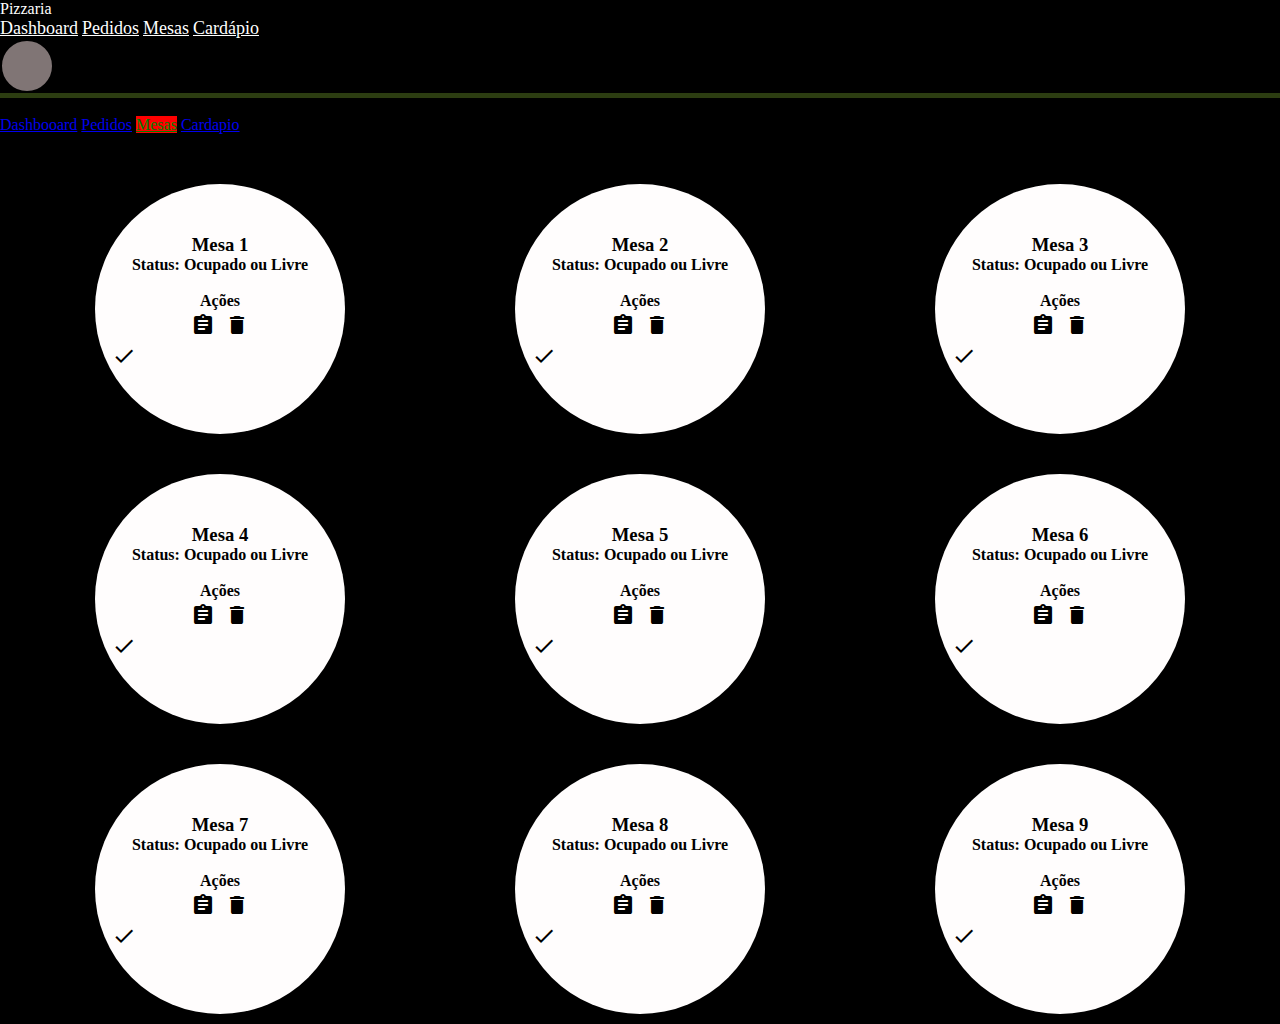
<file: paginas/mesas.html>
<!DOCTYPE html>
<html>
    <head>
        <script src="../js/mesas.js"></script>
        <script src="../js/dados.js"></script>
        <link rel="stylesheet" href="../css/index.css">
        <!--Referencia o css fora do html=stylesheet-->
        <link rel="stylesheet" href="https://fonts.googleapis.com/icon?family=Material+Icons">
        <link rel="stylesheet" href="https://code.getmdl.io/1.3.0/material.brown-red.min.css" />
        <script defer src="https://code.getmdl.io/1.3.0/material.min.js"></script>

        <style>
            .mdl-layout__header{
              background: url('https://media.istockphoto.com/vectors/best-italian-pizza-banner-with-ribbon-tomato-cheese-mozzarella-flour-vector-id1253496654?k=20&m=1253496654&s=170667a&w=0&h=RnlWrLTh386Gm18QnUmLKe3b47deOI9z1u37hMo_0gI=') center / cover;
              border-bottom: 5px solid rgb(44, 61, 17);
            }
            .demo-layout-transparent .mdl-layout__header,
            .demo-layout-transparent .mdl-layout__drawer-button {
              /* This background is dark, so we set text to white. Use 87% black instead if
                 your background is light. */
              color: white;
            }
        </style>
    </head>
       <body>
        <div class="demo-layout-transparent mdl-layout mdl-js-layout">
            <header class="mdl-layout__header mdl-layout__header--transparent">
              <div class="mdl-layout__header-row">
                <!-- Title -->
                <span class="mdl-layout-title">Pizzaria</span>
                <!-- Add spacer, to align navigation to the right -->
                <div class="mdl-layout-spacer"></div>
                <!-- Navigation -->
                <nav class="mdl-navigation">
                    <a style="color: white; font-size: 18px;" class="mdl-navigation__link" href="paginaPrincipal.html">Dashboard</a>
                    <a style="color: white; font-size: 18px;" class="mdl-navigation__link" href="pedido.html">Pedidos</a>
                    <a style="color: white; font-size: 18px;" class="mdl-navigation__link" href="mesas.html">Mesas</a>
                    <a style="color: white; font-size: 18px;" class="mdl-navigation__link" href="cardapio.html">Cardápio</a>
                    <a href="conta.html">
                      <div id="foto" class="imagemUsuario"></div>
                    </a>
                </nav>
              </div>
            </header>
            <div class="mdl-layout__drawer">
              <span class="mdl-layout-title">Pizzaria</span>
              <nav class="mdl-navigation">
                <a class="mdl-navigation__link" href="paginaPrincipal.html">Dashbooard</a>
                <a class="mdl-navigation__link" href="pedido.html">Pedidos</a>
                <a style="background-color: red; color: green;" class="mdl-navigation__link" href="mesas.html">Mesas</a>
                <a class="mdl-navigation__link" href="cardapio.html">Cardapio</a>
              </nav>
            </div>
            <main class="mdl-layout_content">
               <div class="mesas">
                  <div id="mesa1" class="mesa">
                      <h3>Mesa 1</h3>
                      <span style="font-weight: bold;">Status: Ocupado ou Livre</span>
                      <br>
                      <br>
                      <span style="font-weight: bold;">Ações</span>
                       <div class="icones">
                        <i id="pedidosMesa1" class="material-icons">assignment</i>
                        <i class="material-icons">delete</i>
                        <i class="material-icons">done_outline</i>
                       </div>
                  </div>

                 
                  <div id="mesa2" class="mesa">
                      <h3>Mesa 2</h3>
                      <span style="font-weight: bold;">Status: Ocupado ou Livre</span>
                      <br>
                      <br>
                      <span style="font-weight: bold;">Ações</span>
                       <div class="icones">
                        <i id="pedidosMesa2" class="material-icons">assignment</i>
                        <i class="material-icons">delete</i>
                        <i class="material-icons">done_outline</i>
                       </div>
                  </div>

                  
                  <div id="mesa3" class="mesa">
                      <h3>Mesa 3</h3>
                      <span style="font-weight: bold;">Status: Ocupado ou Livre</span>
                      <br>
                      <br>
                      <span style="font-weight: bold;">Ações</span>
                       <div class="icones">
                        <i id="pedidosMesa3" class="material-icons">assignment</i>
                        <i class="material-icons">delete</i>
                        <i class="material-icons">done_outline</i>
                       </div>
                  </div>

                 
                  <div id="mesa4" class="mesa">
                      <h3>Mesa 4</h3>
                      <span style="font-weight: bold;">Status: Ocupado ou Livre</span>
                      <br>
                      <br>
                      <span style="font-weight: bold;">Ações</span>
                       <div class="icones">
                        <i id="pedidosMesa4" class="material-icons">assignment</i>
                        <i class="material-icons">delete</i>
                        <i class="material-icons">done_outline</i>
                       </div>
                  </div>

                  
                  <div id="mesa5" class="mesa">
                      <h3>Mesa 5</h3>
                      <span style="font-weight: bold;">Status: Ocupado ou Livre</span>
                      <br>
                      <br>
                      <span style="font-weight: bold;">Ações</span>
                       <div class="icones">
                        <i id="pedidosMesa5" class="material-icons">assignment</i>
                        <i class="material-icons">delete</i>
                        <i class="material-icons">done_outline</i>
                       </div>
                  </div>


                  
                  <div id="mesa6" class="mesa">
                      <h3>Mesa 6</h3>
                      <span style="font-weight: bold;">Status: Ocupado ou Livre</span>
                      <br>
                      <br>
                      <span style="font-weight: bold;">Ações</span>
                       <div class="icones">
                        <i id="pedidosMesa6" class="material-icons">assignment</i>
                        <i class="material-icons">delete</i>
                        <i class="material-icons">done_outline</i>
                       </div>
                  </div>
                  <div id="mesa7" class="mesa">
                    <h3>Mesa 7</h3>
                    <span style="font-weight: bold;">Status: Ocupado ou Livre</span>
                    <br>
                    <br>
                    <span style="font-weight: bold;">Ações</span>
                     <div class="icones">
                      <i id="pedidosMesa7" class="material-icons">assignment</i>
                      <i class="material-icons">delete</i>
                      <i class="material-icons">done_outline</i>
                     </div>
                </div>
                <div id="mesa8" class="mesa">
                    <h3>Mesa 8</h3>
                    <span style="font-weight: bold;">Status: Ocupado ou Livre</span>
                    <br>
                    <br>
                    <span style="font-weight: bold;">Ações</span>
                     <div class="icones">
                      <i id="pedidosMesa8" class="material-icons">assignment</i>
                      <i class="material-icons">delete</i>
                      <i class="material-icons">done_outline</i>
                     </div>
                </div>
                <div id="mesa9" class="mesa">
                    <h3>Mesa 9</h3>
                    <span style="font-weight: bold;">Status: Ocupado ou Livre</span>
                    <br>
                    <br>
                    <span style="font-weight: bold;">Ações</span>
                     <div class="icones">
                      <i id="pedidosMesa9" class="material-icons">assignment</i>
                      <i class="material-icons">delete</i>
                      <i class="material-icons">done_outline</i>
                     </div>
                </div>
               </div>
               <dialog id="mesaInfo" class="mdl-dialog">
                   <span class="fechar">X</span>
               </dialog>
            </main>
         
           </div>
       </body>
</html>
</file>
<file: css/index.css>
/*
  * = Tudo,rudo que tiver na pagina*/
  

*{
    margin: 0;
    top: 0;
    left: 0;
}


body{
    background-color: black;
}

/*
Quando a TAG tiver id nos referenciamos com #
Quando a TAG tiver classe nos referenciamos com .
*/

.divGeral{
    width: 600px;
    height: 400px;
    position: absolute;
    left: 50%; 
    top: 50%; 
    transform: translate(-50%, -50%) ;
}

.divimg{
    width: 250px;
    height: 90%;
    margin-left: 20px;
    margin-top: 20px;
}

.divLogin{
   width: 300px;
   height: 90%;
   position: absolute;
   margin-left: 285px;
   margin-top: 20px;
   text-align: center;
}

.formLogin{
    margin-left: 10px;
    margin-right: 10px;
}

.divContador{
    width: 75%;
    height: 280px;
    margin: auto;
    display: grid;
    grid-template-columns: auto auto auto auto;
    grid-gap: 20px;
}

.cardContador{
    width: 100% !important;
    border-radius: 20px !important;
    text-align: center;
}

.divGraficos{
    width: 75%;
    height: 500px;
    margin: auto;
    margin-top: 50px;
    margin-bottom: 30px;
}

.conteudoCard span{
    font-size: 300%;
}

.conteudoCard img{
    width: 20%;
}

.cardapio{
    margin: auto;
    width: 80%;
}

.cardapio table{
    width: 100%;
}

.cardImagem{
    margin: auto;
    margin-top: 10px;
    width: 30%;
    height: 100%;
    background-image: url('../img/logoPizza.png');
    background-repeat: no-repeat;
    background-size: contain;
}

.botaoAdd{
    text-align: center;
    margin-top: 20px;
}

.mdl-dialog{
    background-color: rgb(255, 255, 255);
    position: absolute;
    left: 50%; 
    top: 50%; 
    transform: translate(-50%, -50%) ;
    width: 28% !important;
    height: 45% !important;
    border-radius: 20px;
}

.mesas{
    display: grid;
    text-align: center;
    grid-template-columns: auto auto auto;
    padding: 10px;
}

.mesa{
    width: 250px;
    height: 250px;
    background-color: rgb(255, 253, 253);
    margin: auto;
    margin-top: 40px;
    border-radius: 50%;
    
}

.mesa h3{
    margin-top: 20%;
}

.icones i{
    padding: 3px;
    cursor: pointer;
}

.icones i:hover{
    background-color: rgb(52, 141, 34);
    border-radius: 50%;
    padding: 3px;
    color: rgb(0, 0, 0);
}

.pedidos{
    display: grid;
    text-align: center;
    grid-template-columns: auto auto auto;
    padding: 10px;
    text-align: center;
}

.pedido{
    width: 250px;
    height: 350px;
    background-color: rgb(255, 255, 255);
    text-align: center;
    margin: 10px;
}

.pedidosDialog{
    width: 50% !important;
    height: 50% !important;
}

.imagemUsuario{
    width: 50px;
    height: 50px;
    background-color: rgb(128, 117, 117);
    border-radius: 50%;
    border: 2px solid rgb(0, 0, 0);
    background-image: url('https://www.conticola.com.br/blog/wp-content/themes/editium/assets/front/img/def_gravatar.png');
    background-repeat: no-repeat;
    background-size: 100% 100%;
}
.imagemUsuario2{
    width: 100px;
    height: 100px;
    background-color: rgb(124, 109, 109);
    border-radius: 50%;
    border: 2px solid rgb(0, 0, 0);
    background-image: url('https://www.conticola.com.br/blog/wp-content/themes/editium/assets/front/img/def_gravatar.png');
    background-repeat: no-repeat;
    background-size: 100% 100%;
}

.notificacao{
    position: absolute;
    top: 10%;
    left: 80%;
    width: 250px;
    height: 60px;
    border: 1px solid black;
    border-radius: 10px;
    background-color: white;
    text-align: center;
    /* Opacity = Opacidade = 0 e 1 
    1 = Visivel totalmente
    0 = N é visivel*/
    opacity: 0;
    /*Transition = TRansição do elemento*/
    transition: opacity 1.5s;

}

.notificacao img{
    width: 20px;
    margin-right: 5px;
}

.notificacao p{
    top: 50%;
    transform: translate(0%, 65%);
}

.infoGeral{
    width: 60%;
    height: 60%;
    background-color: rgb(255, 255, 255);
    position: absolute;
    top: 50%;
    left: 50%;
    transform: translate(-50%,-50%);
    border: 1px solid rgb(167, 114, 36);
    border-radius: 10px;
}
.infoUser{
    width: 95%;
    height: 150px;
    background-color: rgb(192, 168, 168);
    border: 1px solid black;
    border-radius: 10px;
    margin: auto;
    margin-top: 20px;
}

.userConteudo{
    margin: 25px 20px;
    display: grid;
    grid-template-columns: auto auto auto;
}

.acoes{
    margin-left: 500px;
}

.info2{
    display: grid;
    grid-template-columns: auto auto;/* auto auto = 2 colunas*/
    margin: auto;
    padding: 10px;
}

.material-icons{
    cursor: pointer;
}
</file>
